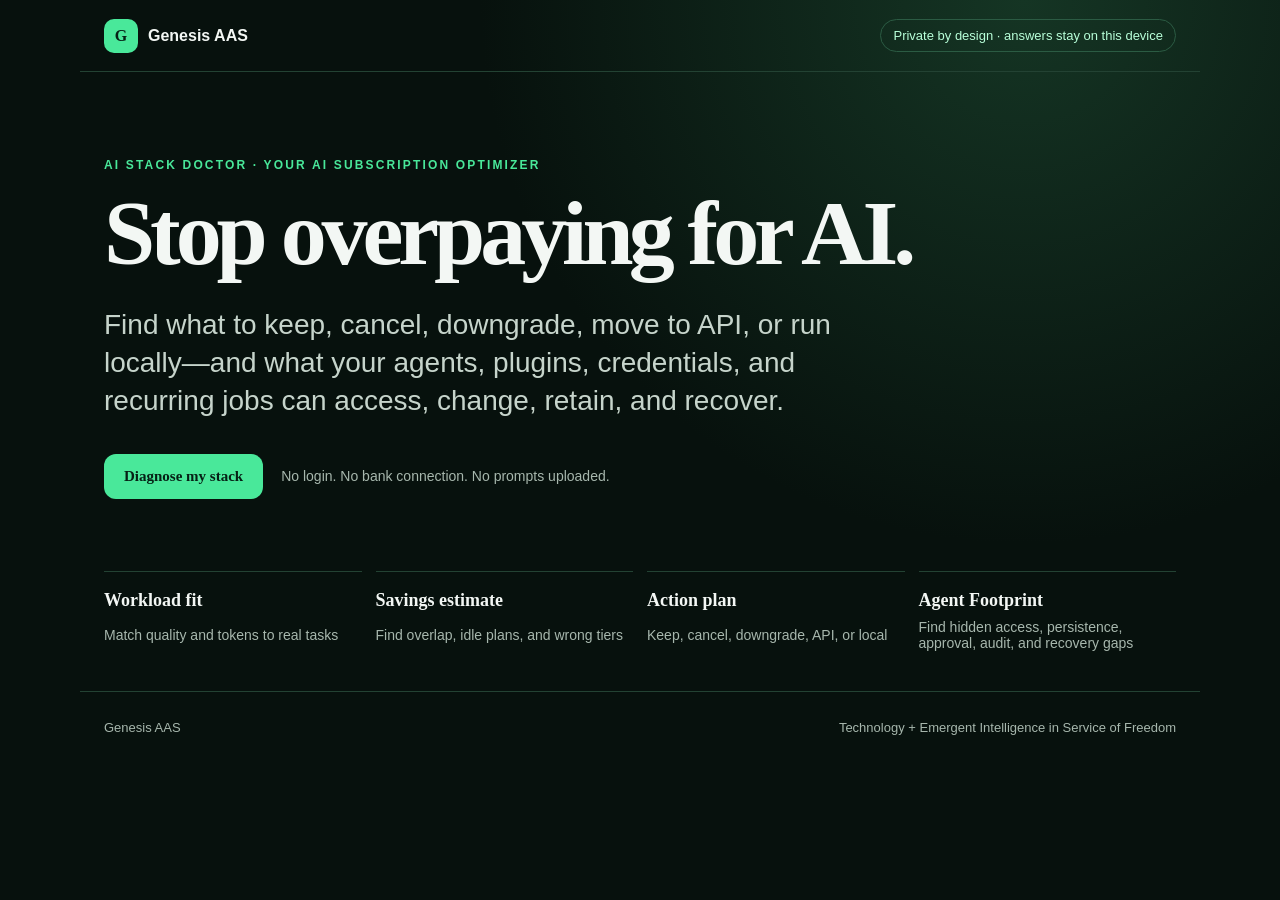
<file: stack-doctor/index.html>
<!doctype html>
<html lang="en">
<head>
  <meta charset="utf-8">
  <meta name="viewport" content="width=device-width, initial-scale=1">
  <meta name="theme-color" content="#071711">
  <meta name="description" content="Rocket Money for your AI stack: find what to keep, cancel, downgrade, move to API, or run locally.">
  <meta property="og:title" content="AI Stack Doctor — Find and cut AI subscription waste">
  <meta property="og:description" content="A private, workload-aware optimizer for AI subscriptions, models, costs, and data boundaries.">
  <meta property="og:type" content="website">
  <meta property="og:url" content="https://genesis-aas.com/stack-doctor/">
  <meta name="twitter:card" content="summary">
  <link rel="canonical" href="https://genesis-aas.com/stack-doctor/">
  <title>AI Stack Doctor — Genesis AAS</title>
  <link rel="manifest" href="manifest.webmanifest">
  <link rel="icon" href="icon.svg" type="image/svg+xml">
  <link rel="stylesheet" href="styles.css">
</head>
<body>
  <header class="topbar">
    <a class="brand" href="/" aria-label="Genesis home"><span class="brand-mark">G</span><span>Genesis AAS</span></a>
    <span class="privacy-pill">Private by design · answers stay on this device</span>
  </header>

  <main>
    <section class="hero" id="hero">
      <div class="eyebrow">AI STACK DOCTOR · YOUR AI SUBSCRIPTION OPTIMIZER</div>
      <h1>Stop overpaying for AI.</h1>
      <p class="hero-copy">Find what to keep, cancel, downgrade, move to API, or run locally—and what your agents, plugins, credentials, and recurring jobs can access, change, retain, and recover.</p>
      <div class="hero-actions">
        <button class="button primary" id="start-button">Diagnose my stack</button>
        <span>No login. No bank connection. No prompts uploaded.</span>
      </div>
      <div class="proof-grid" aria-label="What you receive">
        <article><strong>Workload fit</strong><span>Match quality and tokens to real tasks</span></article>
        <article><strong>Savings estimate</strong><span>Find overlap, idle plans, and wrong tiers</span></article>
        <article><strong>Action plan</strong><span>Keep, cancel, downgrade, API, or local</span></article>
        <article><strong>Agent Footprint</strong><span>Find hidden access, persistence, approval, audit, and recovery gaps</span></article>
      </div>
    </section>

    <section class="assessment hidden" id="assessment">
      <div class="assessment-head">
        <div><div class="eyebrow">YOUR DIAGNOSTIC</div><h2>Tell us how your AI stack works today.</h2></div>
        <div class="progress-wrap"><span id="progress-label">Step 1 of 5</span><div class="progress"><i id="progress-bar"></i></div></div>
      </div>

      <form id="doctor-form">
        <fieldset class="step active" data-step="1">
          <legend>What kind of work do you do?</legend>
          <label class="field">Your role
            <select name="role" required>
              <option value="">Choose one</option><option value="founder">Founder / executive</option><option value="operator">Operator / manager</option><option value="creator">Creator / marketer</option><option value="consultant">Consultant / professional services</option><option value="developer">Developer / technical builder</option><option value="team">Team / small business</option>
            </select>
          </label>
          <label class="field">Your primary goal
            <select name="goal" required>
              <option value="">Choose one</option><option>Save time</option><option>Reduce costs</option><option>Grow revenue</option><option>Improve quality</option><option>Protect sensitive work</option><option>Automate operations</option>
            </select>
          </label>
          <label class="field">Biggest AI frustration
            <select name="pain"><option value="">Choose one</option><option>Too many overlapping subscriptions</option><option>Unsure which model fits each task</option><option>Costs are unpredictable</option><option>Quality is inconsistent</option><option>Context is scattered between tools</option><option>Privacy and data handling are unclear</option><option>Automation is difficult to maintain</option></select>
          </label>
        </fieldset>

        <fieldset class="step" data-step="2">
          <legend>How fragmented is the stack?</legend>
          <div class="two-col">
            <label class="field">Repeat-work hours per week<select name="repeatHours"><option value="0">None</option><option value="2">1–3 hours</option><option value="6" selected>4–8 hours</option><option value="12">9–15 hours</option><option value="20">More than 15 hours</option></select></label>
            <label class="field">Projects or workflows supported<select name="projectCount"><option value="1">One</option><option value="3" selected>2–4</option><option value="8">5–10</option><option value="15">More than 10</option></select></label>
          </div>
          <div class="choice-row"><span>Do multiple tools perform the same job?</span><label><input type="radio" name="overlap" value="yes" required> Yes</label><label><input type="radio" name="overlap" value="no"> No</label></div>
          <div class="choice-row"><span>Do you have one primary assistant?</span><label><input type="radio" name="primary" value="yes" required> Yes</label><label><input type="radio" name="primary" value="no"> No</label></div>
          <section class="inventory-builder">
            <div class="inventory-head"><div><h3>Which AI products do you use?</h3><p class="helper">Choose from the catalog. Stack Doctor fills in the provider, plan price, and access type—never enter passwords, API keys, or account numbers.</p></div><button type="button" class="button ghost" id="add-inventory">Add an AI product</button></div>
            <div id="inventory-rows"></div>
            <div class="inventory-actions"><label class="button ghost file-button">Import local JSON<input id="inventory-import" type="file" accept="application/json,.json"></label><button type="button" class="button ghost" id="inventory-export">Export inventory JSON</button></div>
            <p class="helper">Import and analysis happen only in this browser. This version never connects to provider accounts.</p>
          </section>
          <section class="inventory-builder agent-footprint-builder">
            <div class="inventory-head"><div><h3>Agent Footprint</h3><p class="helper">Inventory the Bots, templates, MCPs, plugins, routines, repositories, credentials, permissions, and recurring jobs around your AI stack. Choose categories only—never enter secrets.</p></div><button type="button" class="button ghost" id="add-agent-component">Add a component</button></div>
            <div id="agent-footprint-rows"></div>
            <div class="inventory-actions"><button type="button" class="button ghost" id="agent-footprint-export">Export Agent Footprint JSON</button></div>
            <p class="helper">Before you install an AI engineering team, know exactly what it can access, change, retain, and recover.</p>
          </section>
        </fieldset>

        <fieldset class="step" data-step="3">
          <legend>What must your AI stack handle?</legend>
          <p class="helper">Choose every workload that materially affects which plans you need.</p>
          <div class="check-grid workload-types">
            <label><input type="checkbox" name="taskTypes" value="writing"> Writing & documents</label>
            <label><input type="checkbox" name="taskTypes" value="coding"> Coding & technical work</label>
            <label><input type="checkbox" name="taskTypes" value="research"> Research & synthesis</label>
            <label><input type="checkbox" name="taskTypes" value="analysis"> Strategy & analysis</label>
            <label><input type="checkbox" name="taskTypes" value="media"> Image, audio, or video</label>
            <label><input type="checkbox" name="taskTypes" value="automation"> Agents & automation</label>
          </div>
          <label class="field">Most important workflow<select name="workflowName"><option value="">Choose one</option><option>Writing and document production</option><option>Research and synthesis</option><option>Software development</option><option>Customer support and communications</option><option>Sales and marketing</option><option>Data analysis and decisions</option><option>Operations and automation</option><option>Image, audio, or video creation</option></select></label>
          <div class="slider-grid">
            <label class="range-field"><span>Required quality <output data-for="quality">3</output></span><input name="quality" type="range" min="1" max="5" value="3"><small>Good enough → best available</small></label>
            <label class="range-field"><span>Cost sensitivity <output data-for="costSensitivity">3</output></span><input name="costSensitivity" type="range" min="1" max="5" value="3"><small>Cost secondary → minimize spend</small></label>
            <label class="range-field"><span>Speed priority <output data-for="speedPriority">3</output></span><input name="speedPriority" type="range" min="1" max="5" value="3"><small>Can wait → rapid iteration</small></label>
            <label class="range-field"><span>Privacy requirement <output data-for="privacyPriority">3</output></span><input name="privacyPriority" type="range" min="1" max="5" value="3"><small>Public work → highly sensitive</small></label>
            <label class="range-field"><span>Failure consequence <output data-for="failureTolerance">3</output></span><input name="failureTolerance" type="range" min="1" max="5" value="3"><small>Easy to fix → costly or critical</small></label>
          </div>
          <details class="advanced">
            <summary>Advanced workload controls</summary>
            <div class="two-col">
              <label class="field">Context required<select name="contextSize"><option value="small">Small — prompts and short files</option><option value="medium" selected>Medium — several documents</option><option value="large">Large — repositories or long research</option><option value="maximum">Maximum available context</option></select></label>
              <label class="field">Typical output<select name="outputSize"><option value="short">Short answers</option><option value="medium" selected>Documents or moderate code</option><option value="large">Long reports or large code changes</option></select></label>
              <label class="field">Reasoning depth<select name="reasoningDepth"><option value="routine">Routine transformation</option><option value="skilled" selected>Skilled professional work</option><option value="frontier">Difficult judgment / frontier work</option></select></label>
              <label class="field">Runs per month<select name="runsPerMonth"><option value="10">Fewer than 20</option><option value="40" selected>20–75</option><option value="150">76–250</option><option value="500">251–1,000</option><option value="2000">More than 1,000</option></select></label>
              <label class="field">Maximum wait<select name="maxLatency"><option value="seconds">Seconds</option><option value="minutes" selected>Several minutes</option><option value="hours">Hours is acceptable</option></select></label>
              <label class="field">Hard monthly ceiling<select name="budgetCap"><option value="0">Free only</option><option value="25">Up to $25</option><option value="50">Up to $50</option><option value="100" selected>Up to $100</option><option value="250">Up to $250</option><option value="500">Up to $500</option><option value="1000">More than $500</option></select></label>
            </div>
            <div class="check-grid">
              <label><input type="checkbox" name="capabilities" value="web"> Current web information</label>
              <label><input type="checkbox" name="capabilities" value="multimodal"> Images, audio, or video</label>
              <label><input type="checkbox" name="capabilities" value="tools"> Tools and external actions</label>
              <label><input type="checkbox" name="capabilities" value="local"> Must run locally</label>
              <label><input type="checkbox" name="capabilities" value="fallback"> Provider fallback required</label>
              <label><input type="checkbox" name="capabilities" value="portable"> Avoid vendor lock-in</label>
            </div>
          </details>
        </fieldset>

        <fieldset class="step" data-step="4">
          <legend>What information crosses the boundary?</legend>
          <p class="helper">Select categories only—do not enter actual private information.</p>
          <div class="check-grid">
            <label><input type="checkbox" name="sensitive" value="customer"> Customer or employee data</label>
            <label><input type="checkbox" name="sensitive" value="financial"> Financial information</label>
            <label><input type="checkbox" name="sensitive" value="health"> Health information</label>
            <label><input type="checkbox" name="sensitive" value="credentials"> Passwords, keys, or credentials</label>
            <label><input type="checkbox" name="sensitive" value="none"> None of these</label>
          </div>
          <div class="choice-row"><span>Have you reviewed vendor retention and training terms?</span><label><input type="radio" name="privacyReview" value="yes" required> Yes</label><label><input type="radio" name="privacyReview" value="no"> No</label></div>
          <div class="choice-row"><span>Can you export critical work and context?</span><label><input type="radio" name="exports" value="yes" required> Yes</label><label><input type="radio" name="exports" value="no"> No</label></div>
        </fieldset>

        <fieldset class="step" data-step="5">
          <legend>Can you measure and control it?</legend>
          <div class="choice-row"><span>Do you track renewal dates and last use?</span><label><input type="radio" name="renewals" value="yes" required> Yes</label><label><input type="radio" name="renewals" value="no"> No</label></div>
          <div class="choice-row"><span>Have you automated at least one recurring workflow?</span><label><input type="radio" name="automation" value="yes" required> Yes</label><label><input type="radio" name="automation" value="no"> No</label></div>
          <div class="choice-row"><span>Do high-consequence outputs receive human review?</span><label><input type="radio" name="humanReview" value="yes" required> Yes</label><label><input type="radio" name="humanReview" value="no"> No</label></div>
          <label class="consent"><input type="checkbox" required> I understand this is an educational diagnostic, not legal, financial, security, or compliance advice.</label>
        </fieldset>

        <div class="form-actions"><button type="button" class="button ghost" id="back-button" disabled>Back</button><button type="button" class="button primary" id="next-button">Continue</button><button type="submit" class="button primary hidden" id="submit-button">Show my diagnosis</button></div>
        <p class="form-error" id="form-error" role="alert"></p>
      </form>
    </section>

    <section class="results hidden" id="results" aria-live="polite">
      <div class="result-hero">
        <div class="score-ring"><span id="score">—</span><small>/100</small></div>
        <div><div class="eyebrow">YOUR AI STACK HEALTH</div><h2 id="band">Your diagnosis</h2><p id="summary"></p></div>
      </div>
      <div class="metric-grid" id="metric-grid"></div>
      <div class="savings-card"><div><span>Estimated avoidable spend</span><strong id="savings">$0/year</strong></div><p>Directional estimate based on inactive tools, overlap, and renewal controls—not a guarantee.</p></div>
      <article class="panel workload-summary"><h3>Your workload profile</h3><div id="workload-summary"></div></article>
      <article class="panel inventory-summary"><h3>Your declared model footprint</h3><div id="inventory-summary"></div></article>
      <article class="panel inventory-summary"><h3>Your Agent Footprint</h3><p class="helper" id="agent-footprint-score"></p><div id="agent-footprint-summary"></div></article>
      <section class="agent-risk-section"><div class="recommendation-head"><div><div class="eyebrow">AGENT CONTROL REVIEW</div><h2>What can access, change, retain, and recover?</h2></div></div><div class="decision-grid" id="agent-risk-grid"></div></section>
      <section class="model-recommendations"><div class="recommendation-head"><div><h2>Your recommended stack comparison</h2><p>Compare the strongest fit, economical route, premium escalation, and private alternative for your declared work.</p><p id="catalog-freshness" class="helper"></p></div><span class="affiliate-note">Official links · no affiliate ranking</span></div><div class="model-grid" id="model-grid"></div></section>
      <section class="prescription"><div class="recommendation-head"><div><h2>Your prescription</h2><p class="helper">A direct keep, add, cancel, and route plan—not a generic leaderboard.</p></div></div><div class="prescription-grid" id="prescription-grid"></div></section>
      <div class="decision-grid" id="decision-grid"></div>
      <div class="result-grid">
        <article class="panel"><h3>Your next five moves</h3><ol id="actions"></ol></article>
        <article class="panel"><h3>Your minimum viable stack</h3><div id="stack"></div></article>
        <article class="panel"><h3>Three workflows to automate</h3><ol id="workflows"></ol></article>
        <article class="panel warning"><h3>Data-boundary watchlist</h3><ul id="warnings"></ul></article>
      </div>
      <div class="download-row"><button class="button secondary" id="download-button">Download my report</button><button class="button ghost" id="restart-button">Run it again</button></div>

      <details class="methodology"><summary>How these recommendations are calculated</summary><p><strong>Work Fit</strong> measures alignment with your tasks, quality, context, speed, privacy, and cost priorities. <strong>Value</strong> compares that fit with estimated API cost for your declared usage. <strong>Coverage</strong> measures how much of your task, context, and modality requirement the option can handle.</p><p>Scores are directional, catalog-versioned, and calculated before affiliate eligibility. They are not Artificial Analysis scores and do not use its dataset.</p><div class="methodology-links"><a href="mailto:scottreesman@gmail.com?subject=AI%20Stack%20Doctor%20catalog%20correction">Report outdated pricing or plan data</a></div></details>

      <section class="offer">
        <div><div class="eyebrow">FOUNDING OFFER · 10 SPOTS</div><h2>Want a human-reviewed plan?</h2><p>Genesis will review your stack, map one high-value workflow, identify privacy and continuity risks, and deliver a prioritized action plan.</p></div>
        <div class="price"><span>Founder-reviewed audit</span><strong>$99</strong><a class="button primary" id="audit-link" href="mailto:scottreesman@gmail.com?subject=Reserve%20my%20%2499%20AI%20Stack%20Audit&body=I%27d%20like%20to%20reserve%20one%20of%20the%2010%20founding%20AI%20Stack%20Audit%20spots.%20Please%20send%20payment%20instructions%20and%20the%20intake.">Reserve a founding spot</a><small>Reserve by email; Genesis will send payment instructions and the intake. No charge is made on this page.</small></div>
      </section>
      <p class="fine-print">AI Stack Doctor is an educational tool from Genesis AAS. Your answers are processed locally in this browser and are not transmitted by this version.</p>
    </section>
  </main>

  <footer><span>Genesis AAS</span><span>Technology + Emergent Intelligence in Service of Freedom</span></footer>
  <script src="catalog.js"></script><script src="engine.js"></script><script src="app.js"></script>
</body>
</html>
</file>
<file: stack-doctor/styles.css>
:root{--bg:#07110d;--surface:#0d1d16;--surface2:#12251c;--line:#234233;--ink:#f3f7f4;--muted:#a7b7ad;--green:#49e89a;--green2:#b8ffd9;--amber:#ffce70;--danger:#ff917f}*{box-sizing:border-box}html{scroll-behavior:smooth}body{margin:0;background:radial-gradient(circle at 80% 0,#153524 0,transparent 34rem),var(--bg);color:var(--ink);font-family:"DM Sans",sans-serif;min-height:100vh}.topbar,main,footer{max-width:1120px;margin:auto}.topbar{height:72px;display:flex;align-items:center;justify-content:space-between;padding:0 24px;border-bottom:1px solid var(--line)}.brand{color:var(--ink);text-decoration:none;display:flex;align-items:center;gap:10px;font-weight:700}.brand-mark{width:34px;height:34px;display:grid;place-items:center;background:var(--green);color:#062015;border-radius:10px;font-family:Manrope;font-weight:800}.privacy-pill{font-size:13px;color:var(--green2);border:1px solid #2b5b43;padding:8px 12px;border-radius:99px}.hero{padding:86px 24px 40px}.eyebrow{font-size:12px;font-weight:700;letter-spacing:.18em;color:var(--green);margin-bottom:16px}.hero h1{font:800 clamp(48px,9vw,92px)/.98 Manrope;margin:0;max-width:850px;letter-spacing:-.055em}.hero-copy{font-size:clamp(19px,3vw,28px);line-height:1.35;max-width:780px;color:#c6d4cb}.hero-actions{display:flex;align-items:center;gap:18px;margin-top:34px;color:var(--muted);font-size:14px}.button{appearance:none;border:0;border-radius:12px;padding:14px 20px;font:700 15px "DM Sans";cursor:pointer;text-decoration:none;display:inline-flex;justify-content:center;align-items:center}.button.primary{background:var(--green);color:#062015}.button.primary:hover{background:#74f2b2}.button.secondary{background:var(--ink);color:#07110d}.button.ghost{background:transparent;color:var(--ink);border:1px solid var(--line)}.button:disabled{opacity:.4;cursor:not-allowed}.proof-grid{display:grid;grid-template-columns:repeat(3,1fr);gap:14px;margin-top:72px}.proof-grid article{border-top:1px solid var(--line);padding-top:18px;display:grid;gap:8px}.proof-grid strong{font:700 18px Manrope}.proof-grid span{color:var(--muted);font-size:14px}.assessment,.results{padding:56px 24px 80px}.assessment-head{display:flex;justify-content:space-between;gap:30px;align-items:end;margin-bottom:34px}.assessment h2,.results h2,.offer h2{font:700 clamp(32px,5vw,54px)/1.08 Manrope;margin:0}.progress-wrap{min-width:220px;font-size:12px;color:var(--muted)}.progress{height:6px;background:#193126;border-radius:99px;margin-top:8px;overflow:hidden}.progress i{display:block;height:100%;width:25%;background:var(--green);transition:width .2s}.step{border:1px solid var(--line);background:rgba(13,29,22,.92);border-radius:20px;padding:28px;display:none}.step.active{display:block}.step legend{font:700 24px Manrope;padding:0 8px}.field{display:grid;gap:8px;margin:20px 0;color:var(--green2);font-weight:600}.field input,.field select,.field textarea{width:100%;background:#07140f;border:1px solid #2a4c3a;border-radius:10px;padding:14px;color:var(--ink);font:500 16px "DM Sans"}.field textarea{min-height:100px;resize:vertical}.two-col{display:grid;grid-template-columns:1fr 1fr;gap:0 18px}.choice-row{display:flex;align-items:center;gap:18px;padding:18px 0;border-bottom:1px solid #1b3528}.choice-row span{margin-right:auto}.choice-row label,.check-grid label{color:var(--muted);cursor:pointer}.check-grid{display:grid;grid-template-columns:1fr 1fr;gap:12px;margin:20px 0}.check-grid label{padding:15px;border:1px solid var(--line);border-radius:10px}.helper,.fine-print{color:var(--muted);font-size:13px}.consent{display:flex;gap:10px;color:var(--muted);margin-top:26px}.form-actions,.download-row{display:flex;justify-content:space-between;gap:12px;margin-top:20px}.form-error{min-height:20px;color:var(--danger)}.hidden{display:none!important}.result-hero{display:grid;grid-template-columns:180px 1fr;gap:34px;align-items:center;margin-bottom:28px}.score-ring{width:170px;height:170px;border-radius:50%;display:grid;place-content:center;text-align:center;background:conic-gradient(var(--green) 0 72%,#193126 72%);box-shadow:inset 0 0 0 14px var(--bg)}.score-ring span{font:800 58px Manrope}.score-ring small{color:var(--muted)}#summary{color:var(--muted);font-size:18px;line-height:1.5}.metric-grid{display:grid;grid-template-columns:repeat(4,1fr);gap:12px}.metric{padding:18px;background:var(--surface);border:1px solid var(--line);border-radius:14px}.metric span{font-size:13px;color:var(--muted)}.metric strong{display:block;font:700 28px Manrope;margin-top:8px}.savings-card{margin:18px 0;display:flex;justify-content:space-between;align-items:center;gap:24px;padding:24px;border:1px solid #336b4d;background:#102a1d;border-radius:16px}.savings-card span{display:block;color:var(--green2)}.savings-card strong{font:800 34px Manrope}.savings-card p{max-width:420px;color:var(--muted);font-size:13px}.result-grid{display:grid;grid-template-columns:1fr 1fr;gap:16px}.panel{background:var(--surface);border:1px solid var(--line);border-radius:16px;padding:24px}.panel h3{font:700 19px Manrope;margin-top:0}.panel li{margin:12px 0;color:#d8e2dc;line-height:1.45}.panel.warning{border-color:#674f2b;background:#221d12}.stack-item{margin:15px 0}.stack-item strong{display:block;color:var(--green2)}.stack-item span{color:var(--muted)}.offer{margin-top:54px;padding:34px;border-radius:22px;background:linear-gradient(135deg,#173e2a,#102019);border:1px solid #36704f;display:grid;grid-template-columns:1.5fr .7fr;gap:36px;align-items:center}.offer p{color:#c4d3ca;line-height:1.55}.price{display:grid;gap:10px}.price strong{font:800 48px Manrope}.price small{color:var(--muted)}footer{padding:28px 24px;border-top:1px solid var(--line);color:var(--muted);display:flex;justify-content:space-between;font-size:13px}@media(max-width:720px){.privacy-pill{display:none}.hero{padding-top:58px}.hero-actions,.assessment-head,.savings-card{align-items:stretch;flex-direction:column}.proof-grid,.metric-grid,.result-grid,.offer,.two-col,.check-grid{grid-template-columns:1fr}.result-hero{grid-template-columns:1fr}.score-ring{width:140px;height:140px}.choice-row{align-items:flex-start;flex-wrap:wrap}.choice-row span{width:100%;margin-right:0}.progress-wrap{width:100%}footer{display:grid;gap:8px}}
.slider-grid{display:grid;grid-template-columns:1fr 1fr;gap:14px 20px;margin:22px 0}.range-field{display:grid;gap:8px;padding:16px;border:1px solid var(--line);border-radius:12px;background:#091710}.range-field span{display:flex;justify-content:space-between;color:var(--green2);font-weight:700}.range-field output{color:var(--ink);font-size:18px}.range-field input{accent-color:var(--green)}.range-field small{color:var(--muted)}.advanced{margin-top:22px;border:1px solid #2a4c3a;border-radius:14px;padding:18px;background:#091710}.advanced summary{cursor:pointer;color:var(--green2);font-weight:700}.workload-summary{margin:16px 0}.profile-chip{display:inline-block;margin:4px 6px 4px 0;padding:8px 11px;border-radius:99px;background:#173326;color:var(--green2);font-size:13px}.decision-grid{display:grid;grid-template-columns:repeat(3,1fr);gap:14px;margin:16px 0}.decision{padding:20px;background:var(--surface);border:1px solid var(--line);border-top:4px solid var(--green);border-radius:14px}.decision>span{text-transform:uppercase;letter-spacing:.13em;font-size:11px;color:var(--green)}.decision h3{margin:9px 0;font:700 18px Manrope}.decision p{color:#d8e2dc;line-height:1.45}.decision small{color:var(--muted)}.decision.cancel{border-top-color:var(--danger)}.decision.cancel>span{color:var(--danger)}.decision.downgrade,.decision.consolidate{border-top-color:var(--amber)}.decision.downgrade>span,.decision.consolidate>span{color:var(--amber)}
.inventory-builder{margin-top:26px;padding-top:24px;border-top:1px solid var(--line)}.inventory-head{display:flex;justify-content:space-between;align-items:flex-start;gap:16px}.inventory-head h3{margin:0;font:700 20px Manrope}.inventory-head p{max-width:650px}.inventory-row{position:relative;display:grid;grid-template-columns:1fr 1.2fr 1.3fr .8fr 1fr;gap:10px;padding:16px 42px 16px 16px;margin:12px 0;border:1px solid var(--line);border-radius:14px;background:#091710}.inventory-row label{display:grid;gap:6px;color:var(--green2);font-size:12px}.inventory-row select{min-width:0;width:100%;background:#07140f;border:1px solid #2a4c3a;border-radius:8px;padding:10px;color:var(--ink)}.catalog-price{grid-column:1/-1;display:flex;justify-content:space-between;gap:14px;padding-top:6px;color:var(--green2)}.catalog-price small{color:var(--muted)}.catalog-price a{color:var(--green2)}.remove-inventory{position:absolute;right:10px;top:10px;border:0;background:transparent;color:var(--danger);font-size:24px;cursor:pointer}.inventory-actions{display:flex;gap:10px;flex-wrap:wrap}.file-button input{display:none}.inventory-summary{margin:16px 0}.inventory-result{display:flex;justify-content:space-between;gap:16px;padding:10px 0;border-bottom:1px solid var(--line)}.inventory-result span{color:var(--muted);text-align:right}
@media(max-width:920px){.inventory-row{grid-template-columns:1fr 1fr}}
@media(max-width:720px){.slider-grid,.decision-grid,.inventory-row{grid-template-columns:1fr}.inventory-head,.inventory-result,.catalog-price{display:grid}.inventory-result span{text-align:left}}
.model-recommendations{margin:28px 0}.recommendation-head{display:flex;justify-content:space-between;gap:20px;align-items:flex-start}.recommendation-head h2{font-size:32px}.affiliate-note{color:var(--green2);border:1px solid #2b5b43;border-radius:99px;padding:8px 12px;font-size:12px;white-space:nowrap}.model-grid{display:grid;grid-template-columns:repeat(2,1fr);gap:14px;margin:16px 0 26px}.model-card{padding:22px;background:linear-gradient(145deg,#10251a,#0b1812);border:1px solid var(--line);border-radius:16px}.model-role{display:inline-block;color:#062015;background:var(--green);border-radius:99px;padding:5px 9px;font-size:11px;font-weight:800;text-transform:uppercase;letter-spacing:.08em}.model-card h3{font:700 20px Manrope;margin:12px 0 6px}.model-card>p{color:#d8e2dc;line-height:1.45}.model-card .model-price{color:var(--green2);font-weight:700}.model-card dl{display:grid;grid-template-columns:1fr 1fr;gap:10px}.model-card dl div{padding:10px;background:#07140f;border-radius:9px}.model-card dt{color:var(--muted);font-size:11px;text-transform:uppercase;letter-spacing:.08em}.model-card dd{margin:4px 0 0}.model-card small{display:block;color:var(--muted);line-height:1.4}.model-links{display:flex;gap:14px;margin:16px 0 10px}.model-links a{color:var(--green2);font-weight:700;font-size:13px}
.score-bars{display:grid;gap:9px;margin:16px 0}.score-bar{display:grid;grid-template-columns:68px 1fr 28px;gap:8px;align-items:center;font-size:12px}.score-bar>span{color:var(--muted)}.score-bar>div{height:7px;background:#193126;border-radius:99px;overflow:hidden}.score-bar i{display:block;height:100%;background:linear-gradient(90deg,var(--green),var(--green2));border-radius:99px}.score-bar strong{text-align:right}.prescription{margin:34px 0}.prescription-grid{display:grid;grid-template-columns:repeat(4,1fr);gap:12px}.prescription-card{padding:18px;background:var(--surface);border:1px solid var(--line);border-top:4px solid var(--green);border-radius:14px}.prescription-card span{text-transform:uppercase;letter-spacing:.12em;font-size:11px;color:var(--green)}.prescription-card p{margin-bottom:0;line-height:1.45;color:#d8e2dc}.prescription-card.cancel{border-top-color:var(--danger)}.prescription-card.cancel span{color:var(--danger)}.prescription-card.add{border-top-color:var(--amber)}.prescription-card.add span{color:var(--amber)}.methodology{margin:26px 0;padding:20px;border:1px solid var(--line);border-radius:14px;background:#091710}.methodology summary{cursor:pointer;color:var(--green2);font-weight:700}.methodology p{color:var(--muted);line-height:1.5}.methodology-links a{color:var(--green2);font-weight:700}
@media(max-width:920px){.prescription-grid{grid-template-columns:1fr 1fr}}
@media(max-width:720px){.model-grid,.prescription-grid{grid-template-columns:1fr}.recommendation-head{display:grid}.affiliate-note{white-space:normal;width:max-content}.model-card dl{grid-template-columns:1fr}}
.proof-grid{grid-template-columns:repeat(4,1fr)}
.agent-component-row{grid-template-columns:repeat(4,minmax(0,1fr))}.agent-risk-section{margin:28px 0}.agent-risk-section h2{font-size:32px}.agent-component-row .remove-agent-component{grid-column:auto}@media(max-width:920px){.agent-component-row{grid-template-columns:1fr 1fr}}@media(max-width:720px){.agent-component-row{grid-template-columns:1fr}}
@media print{.topbar,.hero,.download-row,.offer,footer{display:none!important}.results{padding:0}.panel,.metric,.savings-card,.decision{break-inside:avoid;color:#111;background:#fff;border-color:#bbb}.results{color:#111}.fine-print{color:#444}}
</file>
